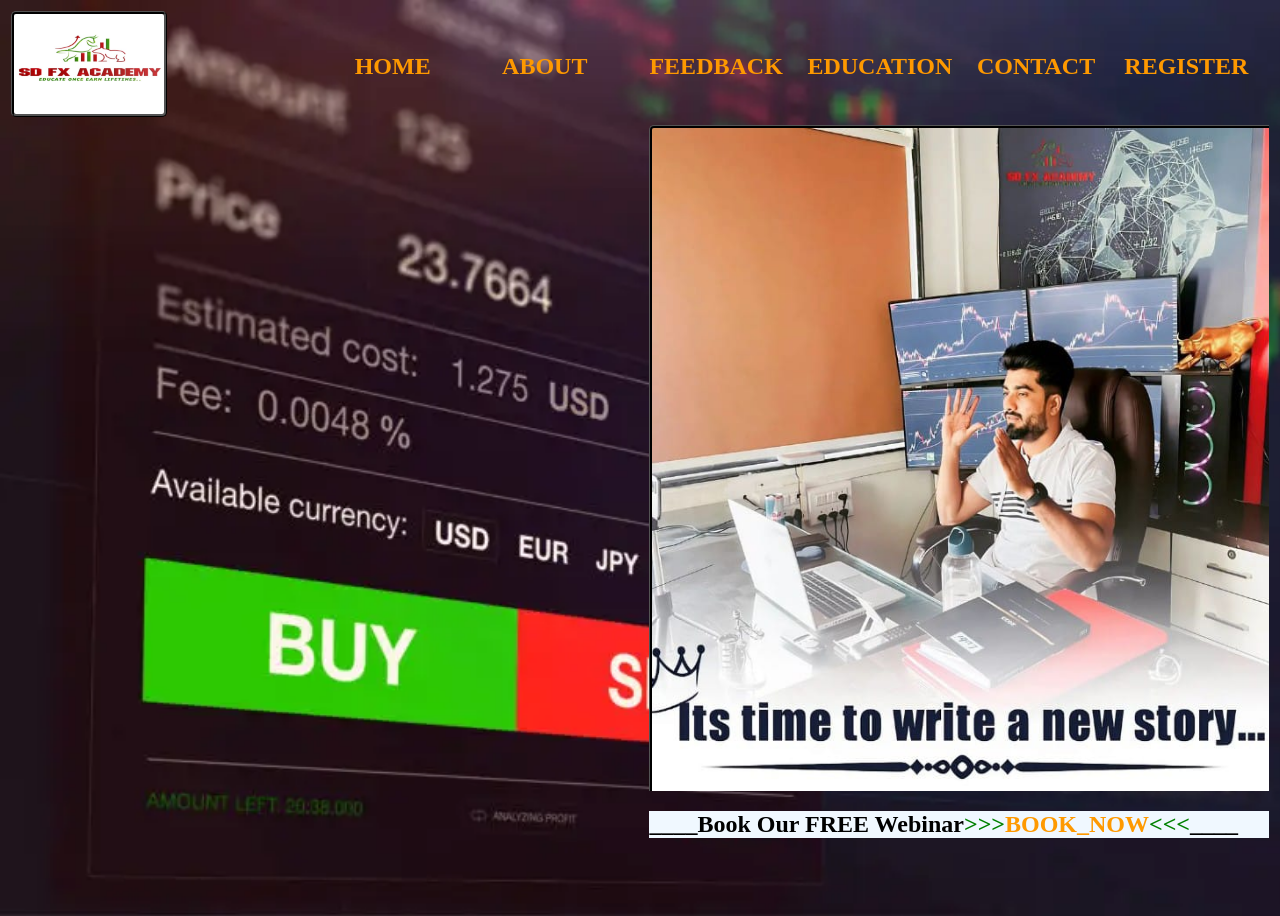
<file: SDFX-website/SDFX/index.html>
<!DOCTYPE html>
<html lang="en">
<head>
    <meta charset="UTF-8">
    <meta name="viewport" content="width=device-width, initial-scale=1.0">
    <title>SDFX Academy</title>
    <style>
        a{
            color: #fe9900;
            font-weight: bold;
            text-decoration-line: none;
            font-size: x-large;
        }
        img{
            border-radius : 5px ;
            border-color: black;
            border-style:ridge;
        }
        body{
            /* width: 100%;
            height: 100vh; */
            background-image:url('buy.webp');
            background-repeat: no-repeat;
            background-size: cover; 
            height: 100vh;
        }
        .banner{
            width: 100%;
            height: 74vh;
            position: relative;
            overflow: hidden;
        }
        .slider{
            width: 100%;
            height: 74vh;
            position:absolute;
            top: 0;
        }
        #slideImg{
            width: 100%;
            height: 74vh;
            animation: zoom 3s linear infinite;
        }
        @keyframes zoom {
            0% {transform: scale(1.3)}
            15%{transform:scale(1);}
            85% {transform:scale(1);}
            100% {transform:scale (1.3);}
        }
        
        
</style>
</head>
<body onload="slider()" width="100%" height="100vh">
    <nav>
        <div></div>
        <div></div>
        <div></div>
        <div></div>
        <div></div>
        <div></div>
        <div></div>
    </nav>
    <table>
        <tr>
            <td width="23.5%">
                <img src="SD.jpg" height="100px" width="150px"> 
            </td>
            <td width="10%">
                <a href="index.html">HOME</a>
            </td>
            <td width="10%">
                <a href="About.html">ABOUT</a>
            </td>
            <td width="10%">
                <a href="Student_Feedback.html">FEEDBACK</a>
            </td>
            <td width="10%">
                <a href="Education.html">EDUCATION</a>
            </td>
            <td width="10%">
                <a href="Contact.html">CONTACT</a>
            </td>
            <td width="10%">
                <a href="Register.html">REGISTER</a>
            </td>
        </tr>
        <tr>
            
            <td></td>
            <th></th>
            <th></th>
            <td colspan="4" style="color: black;">
                <div class="banner">
                    <div class="slider">
                        <img src="images/IMG1.jpg" id="slideImg">
                    </div>
                </div>
                <script>
                    var slideImg = document.getElementById("slideImg");
                    var images = new Array(
                        "images/IMG1.jpg",
                        "images/IMG2.jpg",
                        "images/IMG3.jpg",
                        "images/IMG4.jpg"
                    );
                    var len = images.length;
                    var i = 0;
                    function slider(){
                        if(i > len-1){
                            i = 0;
                        }
                        slideImg.src = images[i];
                        i++;
                        setTimeout('slider()',3000);
                    }
                </script>
                <p>
                    <h2 style="background-color: aliceblue;"><span>____Book Our FREE Webinar</span><b style="color: green;">>>></b><a href="Webinar.html"><span style="background-color: aliceblue;">BOOK_NOW</span></a><span style="color: green;"><<<</span>____</h2>
                </p>
            </td>
        </tr>
    </table>
</body>
</html>
</file>
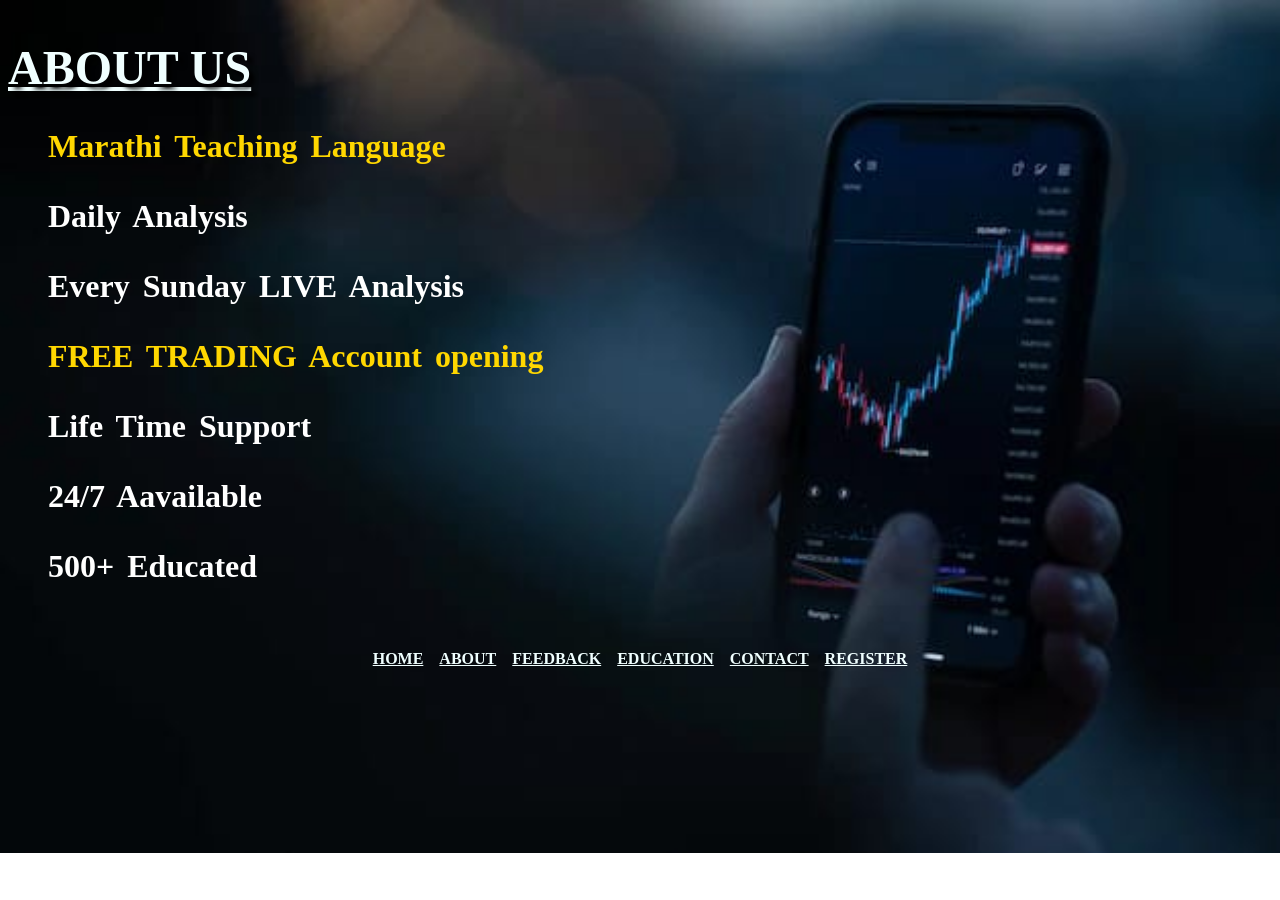
<file: SDFX-website/SDFX/About.html>
<!DOCTYPE html>
<html lang="en">
    <head>
        <meta name="viewport" content="width=device-width, initial-scale=1.0">
        <title>About SDFX</title>
        <style>
            body{
                background-image:url("ab.jpg");
                background-repeat: no-repeat;
                background-size: cover;
            }
            h1{
                text-align: left;
                color: azure;
                font-size: xxx-large;
                text-shadow: 5px 5px 4px black;
                text-decoration: underline;
            }
            li{

                text-align: left;
                color: white;
                height: 70px;
                font-size: xx-large;
                word-spacing: 5px;
                line-height: 22px;
    
            }
            table{
            margin-left: auto;
            margin-right: auto;

        
        } 
        td{
            font-weight: bold;
            
        }
        a{
            color: azure;
        }
        </style>
        
    </head>
<body>
    <section>
        <h1>ABOUT US</h1>
        <ul type="none">
            <li style="color: gold;"><b>Marathi Teaching Language</b></li>
            <li><b>Daily Analysis</b></li>
            <li><b>Every Sunday LIVE Analysis</b></li>
            <li style="color: gold;"><b>FREE TRADING Account opening</b></li>
            <li><b>Life Time Support</b></li>
            <li><b>24/7 Aavailable</b></li>
            <li><b>500+ Educated</b></li>
        </ul>
    
    <table cellpadding="7px">
        <tr>
            <td width="10px">
                <a href="index.html">HOME</a>
            </td>
            <td width="10px">
                <a href="About.html">ABOUT</a>
            </td>
            <td width="10px">
                <a href="Student_Feedback.html">FEEDBACK</a>
            </td>
            <td width="10px">
                <a href="Education.html">EDUCATION</a>
            </td>
            <td width="10px">
                <a href="Contact.html">CONTACT</a>
            </td>
            <td width="10px">
                <a href="Register.html">REGISTER</a>
            </td>
        </tr>
    </table>
    </section>
</body>
</html>
</file>
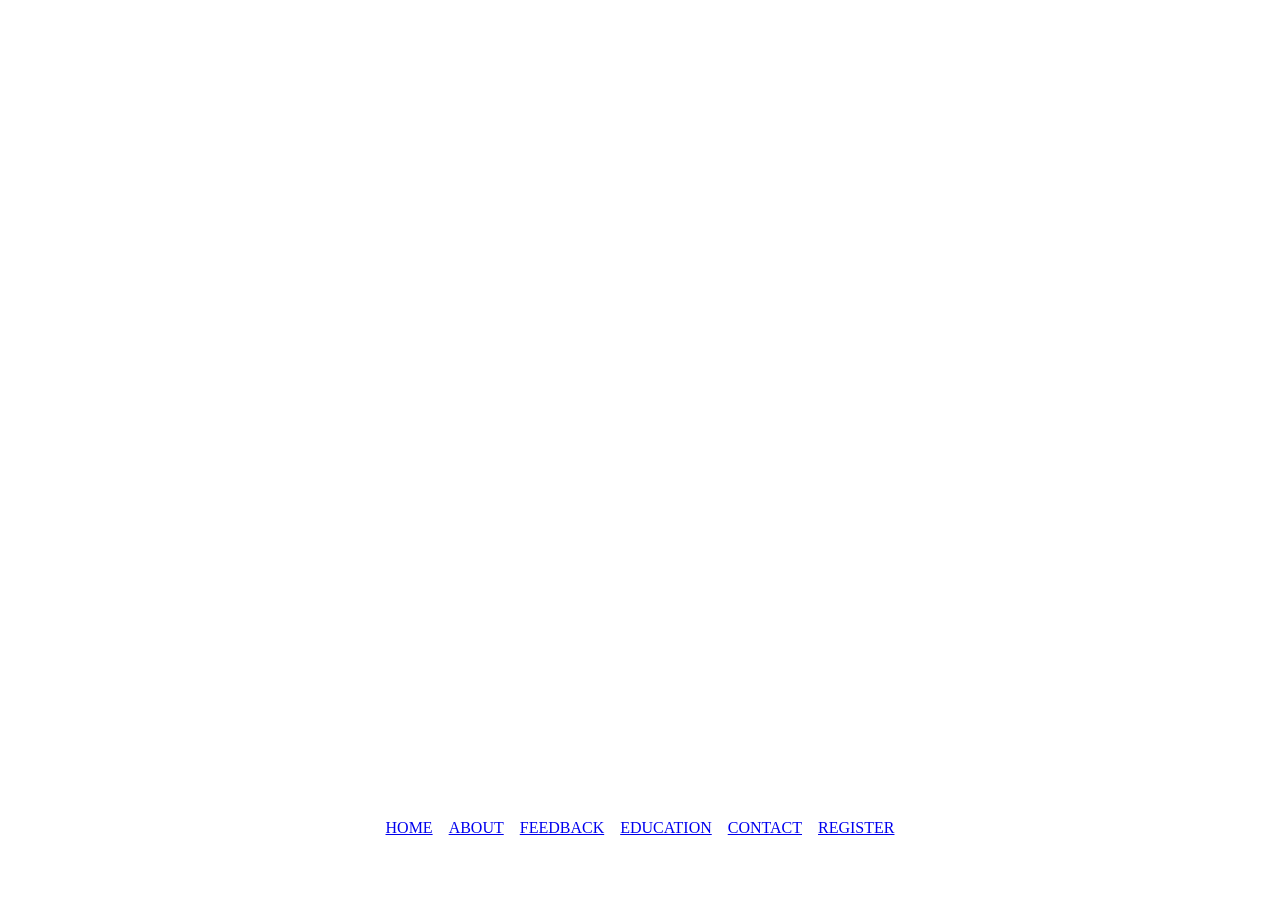
<file: SDFX-website/SDFX/button.html>
<!DOCTYPE html>
<html lang="en">
<head>
    <meta charset="UTF-8">
    <meta name="viewport" content="width=device-width, initial-scale=1.0">
    <title>Document</title>
    <style>
        table{
            margin-left: auto;
            margin-right: auto;
            margin-top: 90vh;
        }
    </style>
</head>
<body>
    <table cellpadding="7px">
        <tr>
            <td width="10px">
                <a href="Home.html">HOME</a>
            </td>
            <td width="10px">
                <a href="About.html">ABOUT</a>
            </td>
            <td width="10px">
                <a href="Student_Feedback.html">FEEDBACK</a>
            </td>
            <td width="10px">
                <a href="Education.html">EDUCATION</a>
            </td>
            <td width="10px">
                <a href="Contact.html">CONTACT</a>
            </td>
            <td width="10px">
                <a href="Register.html">REGISTER</a>
            </td>
        </tr>
    </table>
</body>
</html>
</file>
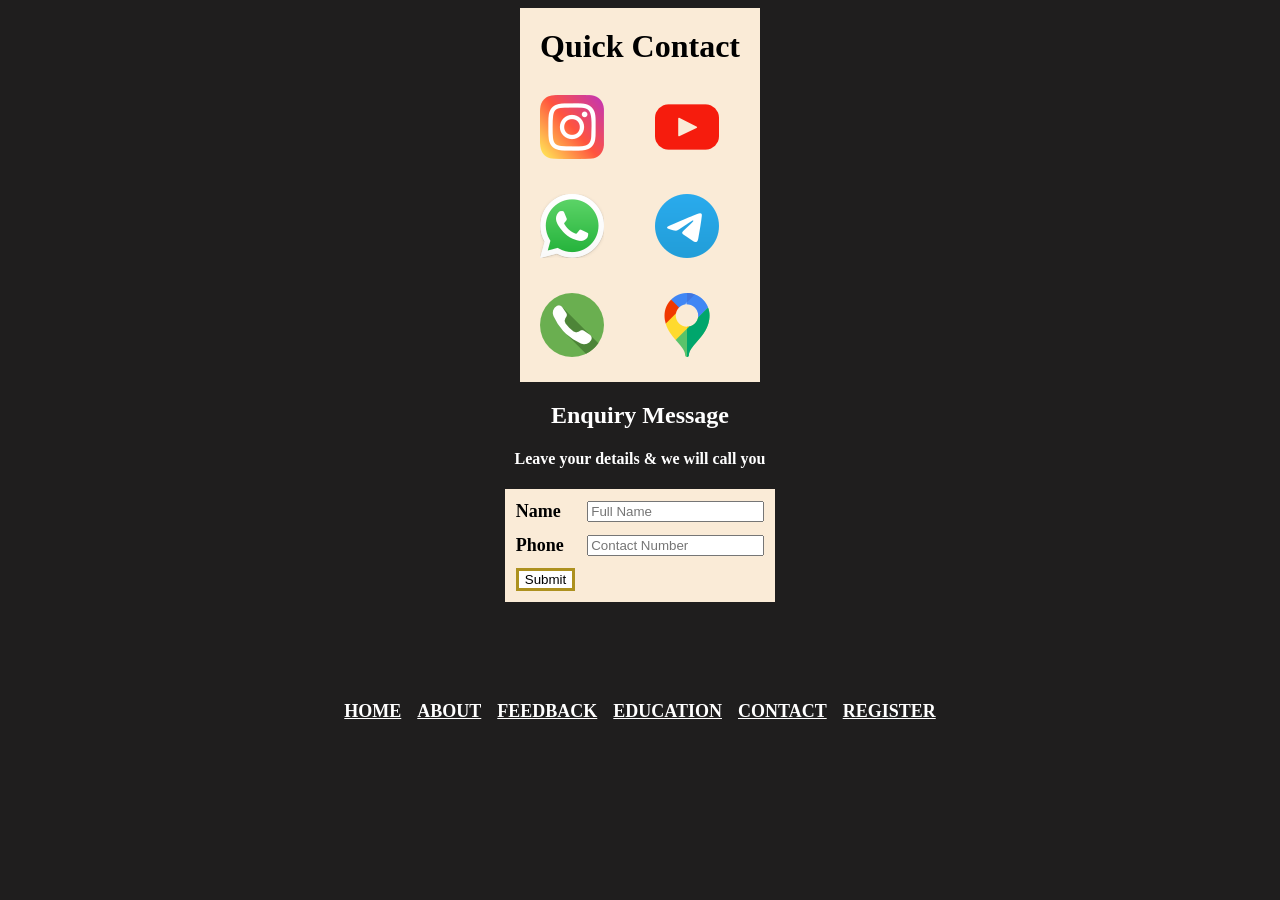
<file: SDFX-website/SDFX/Contact.html>
<!DOCTYPE html>
<html lang="en">
<head>
    <meta name="viewport" content="width=device-width, initial-scale=1.0">
    <title>Contact to SDFX</title>
    <style>
        body{
            background-color:rgb(31, 30, 30);
        }
        
        section{
            background-color: transparent;
        }
        table{
            background-color: antiquewhite;
            margin-left:auto;
            margin-right:auto;
        }
        th{
            font-size: xx-large;
            font-weight: bold;
        }
        td{
            text-decoration-color: #fff;
            font-size: large;
            font-weight: bold;
        }
        h2{
            color: #fff;
            text-align: center;
        }
        h4{
            color: #fff;
            text-align: center;
        }
        a{
            color: #fff;
        }
        .button {
            background-color: #4CAF50;
            border: none;
            color: white;
            padding: 8px 32px;
            text-align: center;
            text-decoration: none;
            display: inline-block;
            font-size: 18px;
            margin: 4px 2px;
            transition-duration: 0.4s;
            cursor: pointer;
        }
        .button1 {
            background-color: white; 
            color: black; 
            border: 3px solid hwb(48 12% 32%);
        }

        .button1:hover {
            background-color: hwb(48 12% 32%);
            color: white;
        }
    </style>
</head>
<body>
    <table cellpadding="10px" cellspacing="10px">
        <tr>
            <th colspan="2">Quick Contact</th>
        </tr>
        <tr>
            <td><a href="https://instagram.com/sdfxtradingacademy?igshid=MzRlODBiNWFlZA==" target="_blank"><img src="instagram (1).png"></a></td>
            <td><a href="https://youtube.com/@SDFXAcademyPune" target="_blank"><img src="youtube.png"></a></td>
        </tr>
        <tr>
            <td><a href="https://api.whatsapp.com/send?phone=9175587889" target="_blank"><img src="whatsapp.png"></a></td>
            <td><a href="https://t.me/sdfxacademy" target="_blank"><img src="telegram.png"></a></td>
        </tr>
        <tr>
            <td><a href="tel:9175384646" target="_blank"><img src="phone.png"></a></td>
            <td><a href="https://maps.app.goo.gl/yTJcmS58u6Tb4auF7" target="_blank"><img src="google-maps.png"></a></td>
        </tr>
    </table>
    <h2>Enquiry Message</h2>
    <h4>Leave your details & we will call you</h4>
    <table cellspacing="10px">
        <form action="https://script.google.com/macros/s/AKfycbwLz4SOpE1RnM8qn5KzJ9ZkbYmWKU5VOM2K7qOCnmZgRGntIFtFwyLZ2Uar6IX7PuA/exec" method="post">
       
            <tr>
                <td><label for="name">Name</label></td>
                <td><input type="text" id="name" name="name" placeholder="Full Name"></td>
            </tr>
            <tr>
                <td><label for="phone">Phone</label></td>
                <td><input type="tel" id="phone" name="phone" placeholder="Contact Number" pattern="[0-9]{10}" required/></td>
            </tr>
         
            <tr>
                <td><input type="submit" class="button1"></td>
                
            </tr>
        </form>
    </table>
    <table cellpadding="7px" style="margin-top: 90px; background-color: transparent;">
        <tr>
            <td width="10px">
                <a href="index.html">HOME</a>
            </td>
            <td width="10px">
                <a href="About.html">ABOUT</a>
            </td>
            <td width="10px">
                <a href="Student_Feedback.html">FEEDBACK</a>
            </td>
            <td width="10px">
                <a href="Education.html">EDUCATION</a>
            </td>
            <td width="10px">
                <a href="Contact.html">CONTACT</a>
            </td>
            <td width="10px">
                <a href="Register.html">REGISTER</a>
            </td>
        </tr>
    </table>
</body>
</html>
</file>
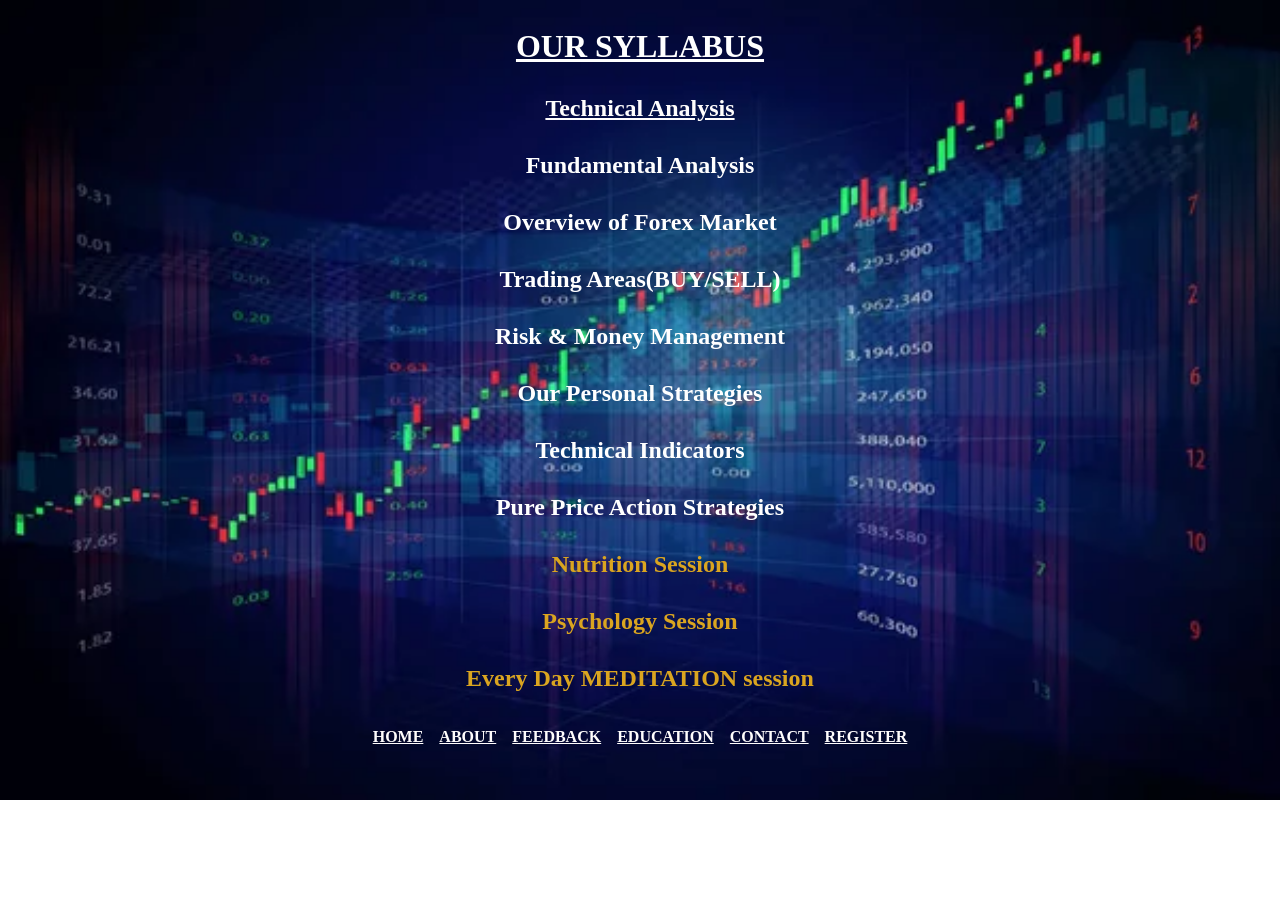
<file: SDFX-website/SDFX/Education.html>
<!DOCTYPE html>
<html lang="en">
<head>
    <meta name="viewport" content="width=device-width, initial-scale=1.0">
    <title>Education Policy of SDFX</title>
    <style>
        body{
            background-image: url("syllbus.jpg");
            background-repeat: no-repeat;
            background-size: cover;
        }
        td{
            text-align: center;
            color: white;
            font-size: x-large;
            font-weight: bold;
        }
        th{
            color: white;
            font-size: xx-large;
            text-decoration: underline;
        }
        table{
           
           margin-left: auto;
           margin-right: auto;
          
        }
        a{
            font-size:medium;
            color: rgb(255, 253, 253);
        }
    </style>
</head>
<body>
    <table cellpadding="10px" cellspacing="10px">
        <tr>
            <th>OUR SYLLABUS</th>
        </tr>
        <tr>
            <td><a href="Technical.html" style="font-size: x-large;">Technical Analysis</a></td>
        </tr>
        <tr>
            <td>Fundamental Analysis</td>
        </tr>
        <tr>
            <td>Overview of Forex Market</td>
        </tr>
        <tr>
            <td>Trading Areas(BUY/SELL)</td>
        </tr>
        <tr>
            <td>Risk & Money Management</td>
        </tr>
        <tr>
            <td>Our Personal Strategies</td>
        </tr>
        <tr>
            <td>Technical Indicators</td>
        </tr>
        <tr>
            <td>Pure Price Action Strategies</td>
        </tr>
        <tr>
            <td><b  style="color:goldenrod">Nutrition Session</b></td>
        </tr>
        <tr>
            <td><b  style="color:goldenrod ">Psychology Session</b></td>
        </tr>
        <tr>
            <td><b style="color:goldenrod">Every Day MEDITATION session</b></td>
        </tr>
    </table>
    <table cellpadding="7px">
        <tr>
            <td width="10px">
                <a href="index.html"><b>HOME</b></a>
            </td>
            <td width="10px">
                <a href="About.html"><b>ABOUT</b></a>
            </td>
            <td width="10px">
                <a href="Student_Feedback.html"><b>FEEDBACK</b></a>
            </td>
            <td width="10px">
                <a href="Education.html"><b>EDUCATION</b></a>
            </td>
            <td width="10px">
                <a href="Contact.html"><b>CONTACT</b></a>
            </td>
            <td width="10px">
                <a href="Register.html"><b>REGISTER</b></a>
            </td>
        </tr>
    </table>
</body>
</html>
</file>
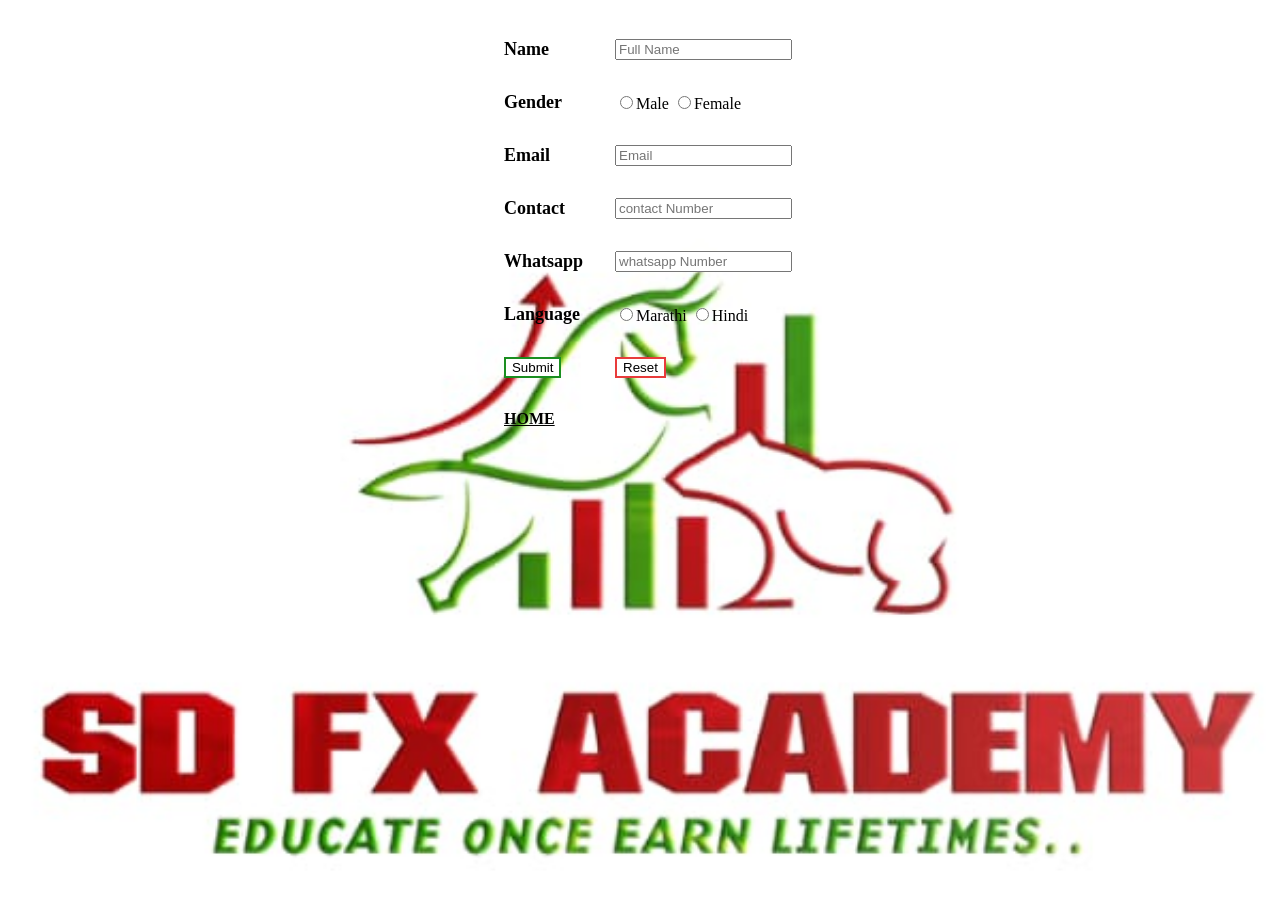
<file: SDFX-website/SDFX/Register.html>
<!DOCTYPE html>
<html lang="en">
<head>
    <meta name="viewport" content="width=device-width, initial-scale=1.0">
    <title>Register in SDFX</title>
    <style>
        body{
            background-image: url("SD.jpg");
            background-repeat: no-repeat;
            background-size:cover; 
            width: 100%;
            height: 100vh;
        }
        form{
           text-align: justify;  
              
        }
        table{
            /* background-color: bisque; */
            margin-left: auto;
            margin-right: auto; 
        }
        label{
            font-size: large;
            font-weight: bold;
        }
        .button {
            background-color: #4CAF50;
            border: none;
            color: white;
            padding: 8px 32px;
            text-align: center;
            text-decoration: none;
            display: inline-block;
            font-size: 16px;
            margin: 4px 2px;
            transition-duration: 0.4s;
            cursor: pointer;
        }
        .button1 {
            background-color: white; 
            color: black; 
            border: 2px solid hsl(123, 69%, 33%);
        }

        .button1:hover {
            background-color: hsl(123, 69%, 33%);
            color: white;
        }
        .button {
            background-color:hsl(0, 79%, 57%);
            border: none;
            color: white;
            padding: 8px 32px;
            text-align: center;
            text-decoration: none;
            display: inline-block;
            font-size: 16px;
            margin: 4px 2px;
            transition-duration: 0.4s;
            cursor: pointer;
        }
        .button2 {
            background-color: white; 
            color: black; 
            border: 2px solid hsl(0, 79%, 57%);
        }

        .button2:hover {
            background-color: hsl(0, 79%, 57%);
            color: white;
        }

    </style>
</head>
<body>
    <table cellspacing="30px">
        <form action="https://script.google.com/macros/s/AKfycbzz3bNjB6-9uKdwDI-7-nE8IAyKHYkpSiypLvCSFxpUg_kQGCVkK9NcUKv0Ks0-fWgnEQ/exec" method="post">
       
            <tr>
                <td> <label for="Name">Name</label></td>
                <td> <input type="text" id="Name" name="Name" placeholder="Full Name"><br></td>
            </tr>

            <tr>
                <td><label for="Gender">Gender</label></td>
                <td><input type="radio" id="Gender" name="Gender" value="Male">Male
                    <input type="radio" id="Gender" name="Gender" value="Female">Female
                </td>
            </tr>

            <tr>
                <td><label for="Email">Email</label></td>
                <td><input type="text" id="Email" name="Email" placeholder="Email"></td>
            </tr>
            
            <tr>
                <td><label for="Contact">Contact</label></td>
                <td><input type="tel" id="Contact" name="Contact" placeholder="contact Number" pattern="[0-9]{10}" required/></td>
            </tr>

            <tr>
                <td><label for="Whatsapp">Whatsapp</label></td>
                <td><input type="tel" id="Whatsapp" name="Whatsapp" placeholder="whatsapp Number" pattern="[0-9]{10}" required/></td>
            </tr>

            <tr>
                <td><label for="Language">Language</label></td>
                <td><input type="radio" id="Language" name="Language" value="Marathi">Marathi
                <input type="radio" id="Language" name="Language" value="Hindi">Hindi</td>
            </tr>
         
            <tr>
                <td><input type="submit" class="button1"></td>
                
            
                <td><input type="reset" class="button2"></td>
            </tr>
            
            <td width="10px" >
                <a href="index.html" style="color: black;"><b>HOME</b></a>
            </td>
        </form>
    </table>
</body>
</html>
</file>
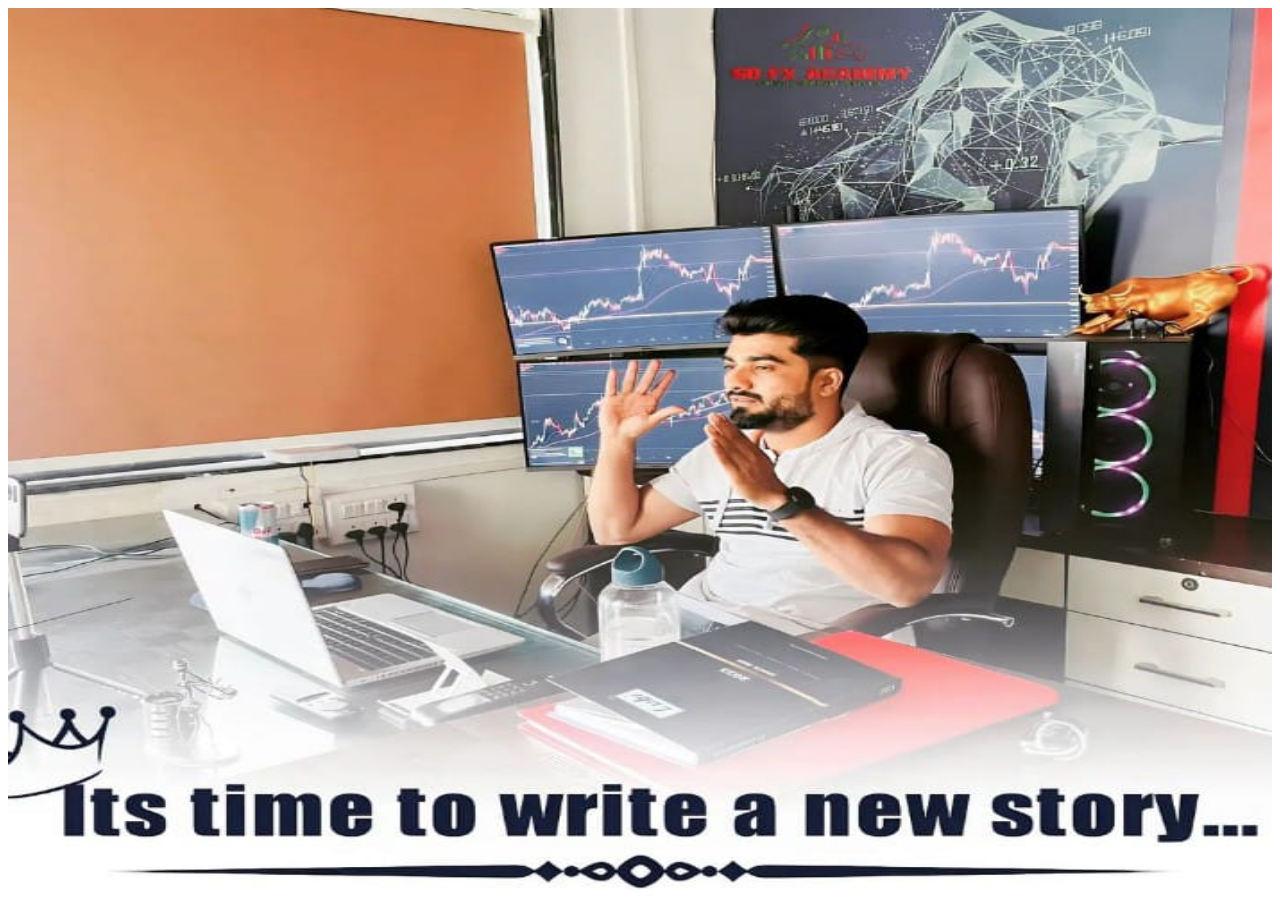
<file: SDFX-website/SDFX/slide.html>
<!DOCTYPE html>
<html lang="en">
<head>
    <meta charset="UTF-8">
    <meta name="viewport" content="width=device-width, initial-scale=1.0">
    <title>Document</title>
    <style>
        .banner{
            width: 100%;
            height: 100vh;
            position: relative;
            overflow: hidden;
        }
        .slider{
            width: 100%;
            height: 100vh;
            position:absolute;
            top: 0;
        }
        #slideImg{
            width: 100%;
            height: 100%;
            animation: zoom 3s linear infinite;
        }
        @keyframes zoom {
            0% {transform: scale(1.3)}
            15%{transform:scale(1);}
            85% {transform:scale(1);}
            100% {transform:scale (1.3);}
        }

    </style>
</head>
<body onload="slider()">
    <div class="banner">
        <div class="slider">
            <img src="images/IMG1.jpg" id="slideImg">
        </div>
    </div>
    <script>
        var slideImg = document.getElementById("slideImg");
        var images = new Array(
            "images/IMG1.jpg",
            "images/IMG2.jpg",
            "images/IMG3.jpg"
        );
        var len = images.length;
        var i = 0;
        function slider(){
            if(i > len-1){
                i = 0;
            }
            slideImg.src = images[i];
            i++;
            setTimeout('slider()',3000);
        }
    </script>
</body>
</html>
</file>
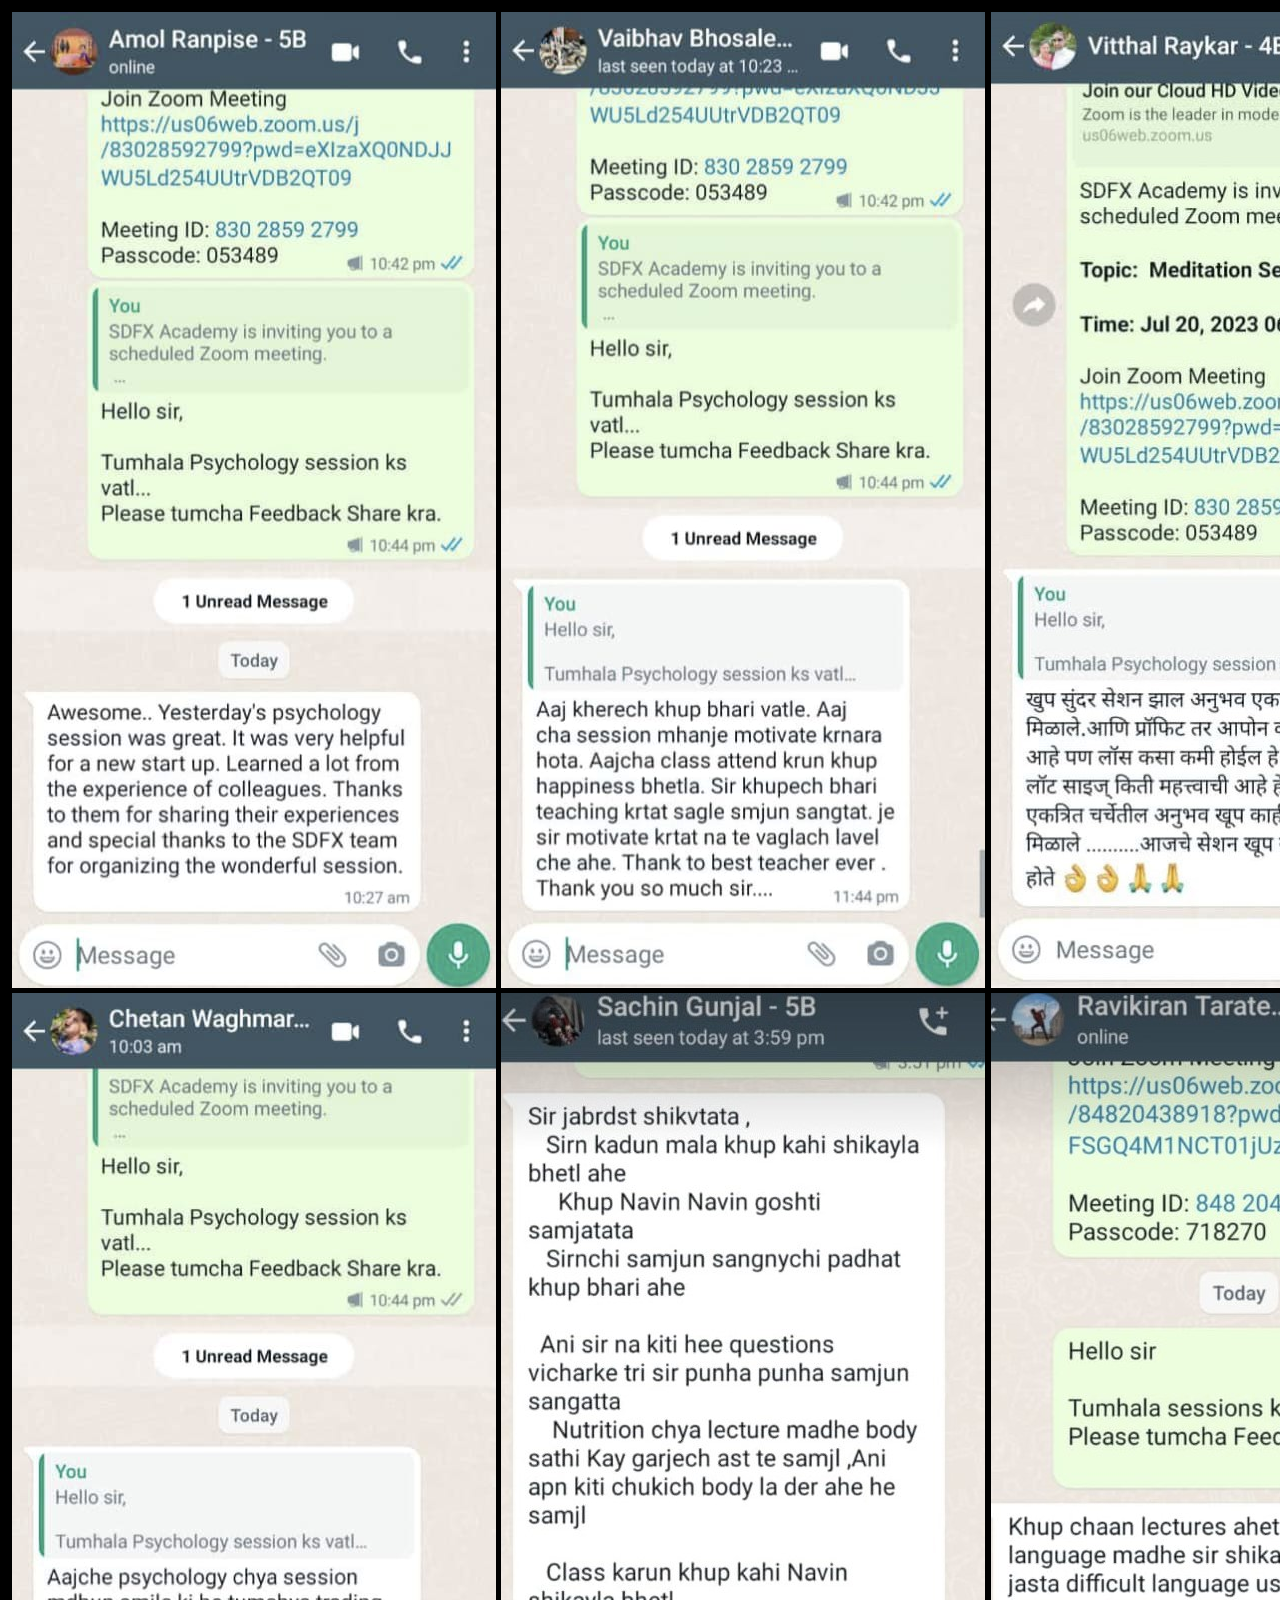
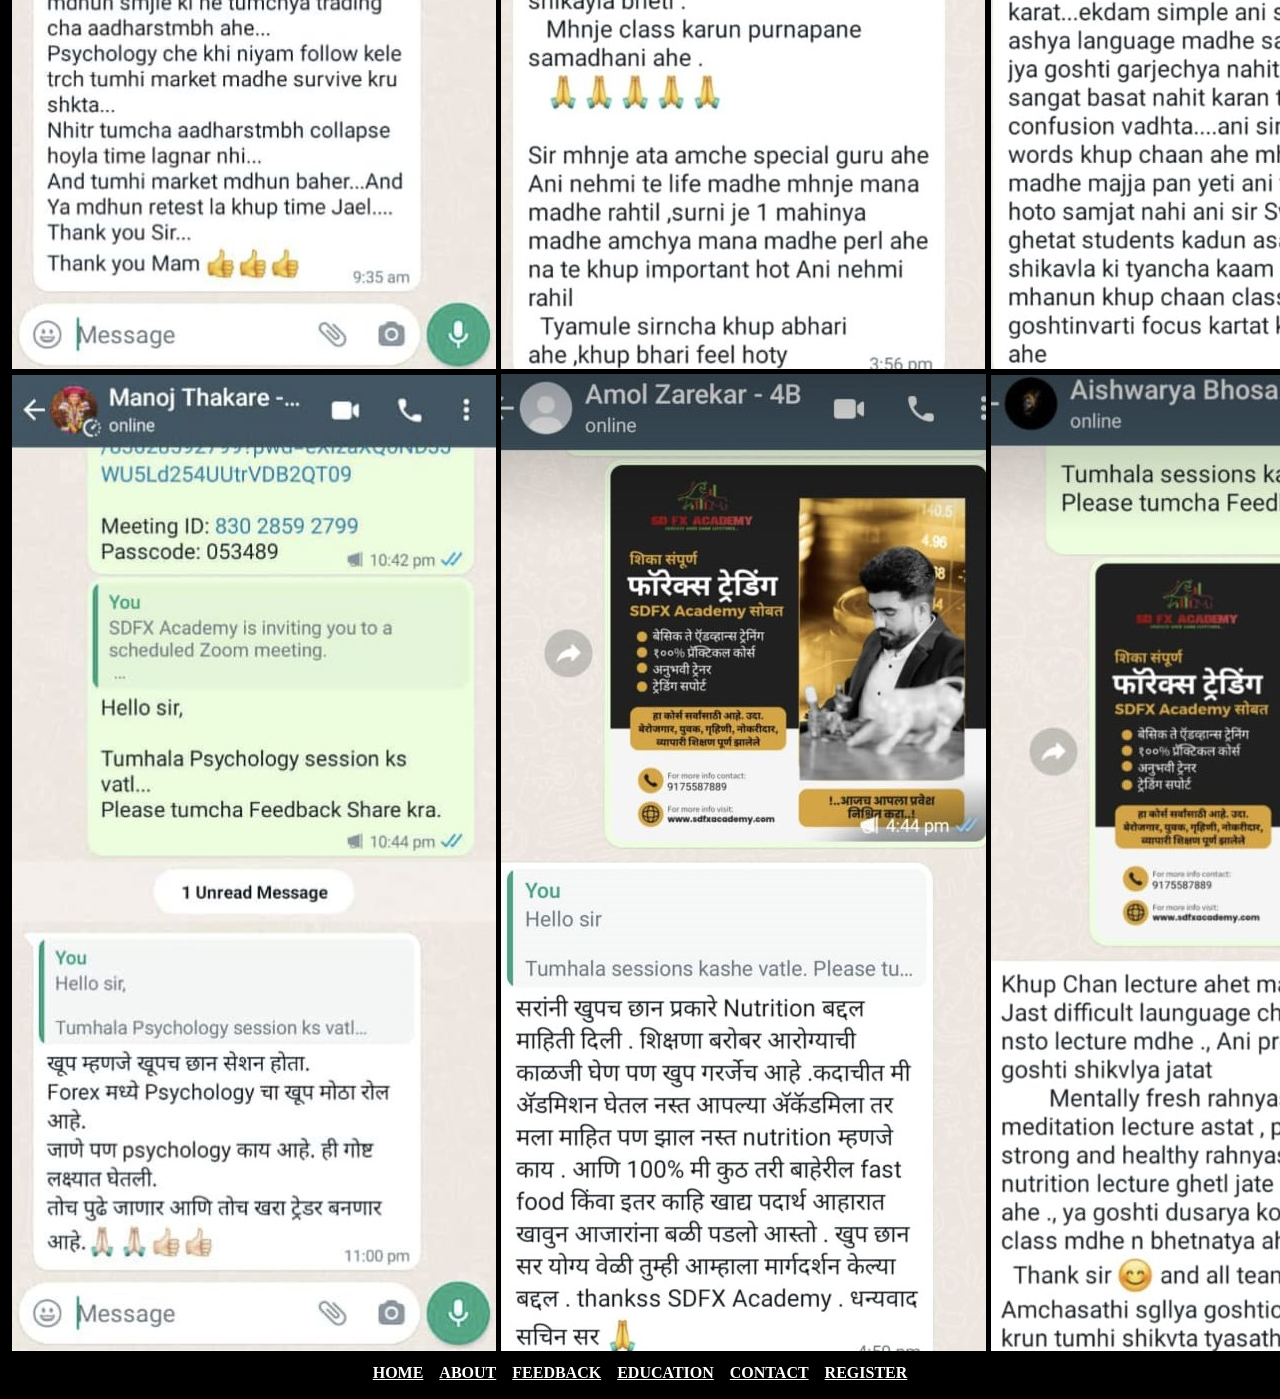
<file: SDFX-website/SDFX/Student_Feedback.html>
<html>

<head>
  <meta charset="UTF-8">
  <meta name="viewport" content="width=device-width, initial-scale=1.0">
  <title>Student_Feedback</title>
  <style>
    body{
      background-color: black;
    }
    a{
      color: white;
      font-weight: bold;
    }
  </style>
</head>

<body>
  <table cellpading="3px" cellspacing="3px">
    <tr>
      <td><img src="feed1.jpg"></td>
      <td><img src="feed2.jpg"></td>
      <td><img src="feed3.jpg"></td>
    </tr>
    <tr>
      <td><img src="feed4.jpg"></td>
      <td><img src="feed5.jpg"></td>
      <td><img src="feed6.jpg"></td>
    </tr>
    <tr>
      <td><img src="feed7.jpg"></td>
      <td><img src="feed8.jpg"></td>
      <td><img src="feed9.jpg"></td>
    </tr>
  </table>
  <table cellpadding="7px" style="margin-left: auto; margin-right: auto;">
    <tr>
        <td width="10px">
            <a href="index.html"><b>HOME</b></a>
        </td>
        <td width="10px">
            <a href="About.html"><b>ABOUT</b></a>
        </td>
        <td width="10px">
            <a href="Student_Feedback.html"><b>FEEDBACK</b></a>
        </td>
        <td width="10px">
            <a href="Education.html"><b>EDUCATION</b></a>
        </td>
        <td width="10px">
            <a href="Contact.html"><b>CONTACT</b></a>
        </td>
        <td width="10px">
            <a href="Register.html"><b>REGISTER</b></a>
        </td>
    </tr>
</table>
</body>
</html>
</file>
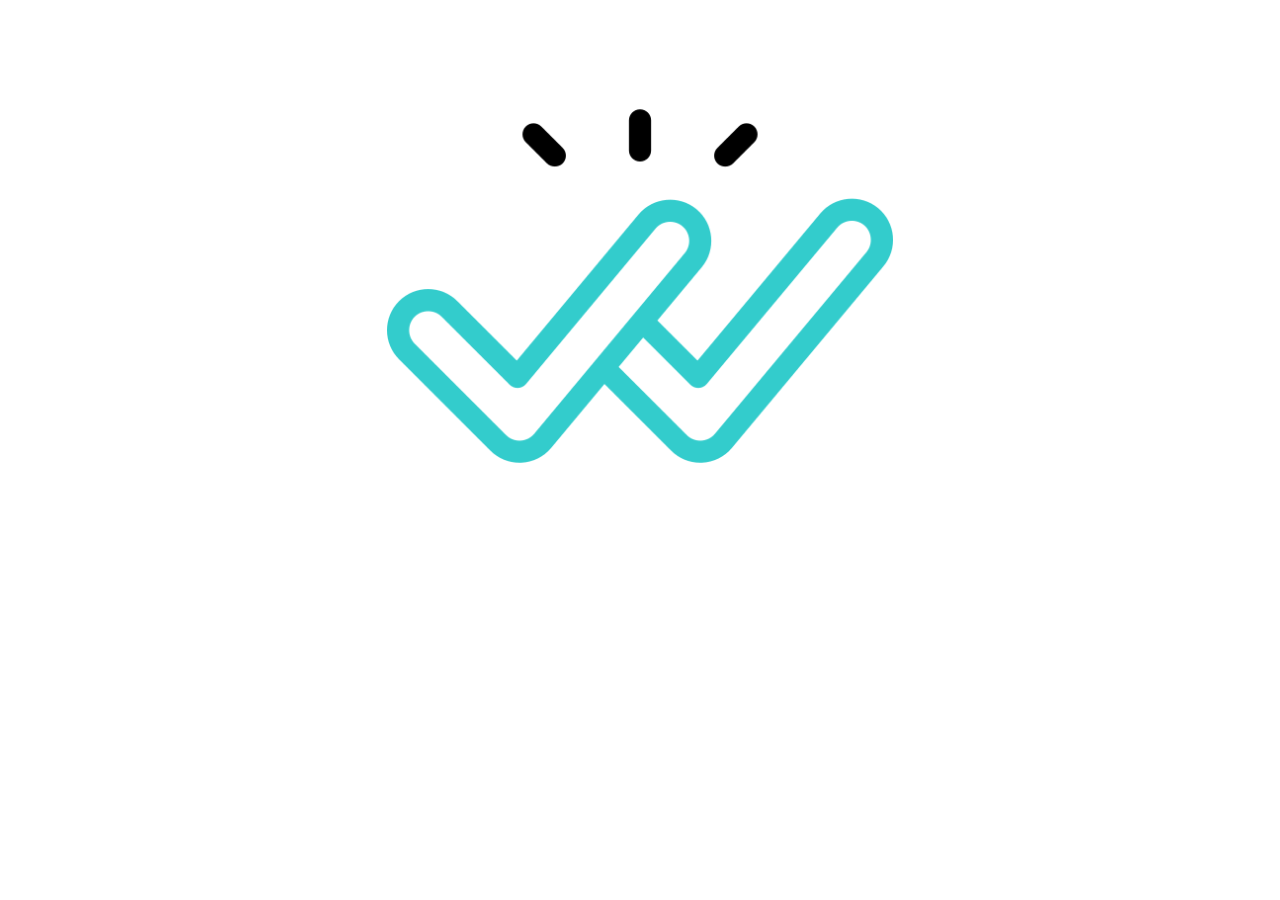
<file: SDFX-website/SDFX/Submit.html>
<!DOCTYPE html>
<html lang="en">
<head>
    <title>Successfully Done</title>
    <style>
        img{ 
            width: 40%;         
            height: 40%;
            margin-left: 30%;
            margin-top: 25px;
        }
    </style>
</head>
<body>
    <img src="double-check.png">
</body>
</html>
</file>
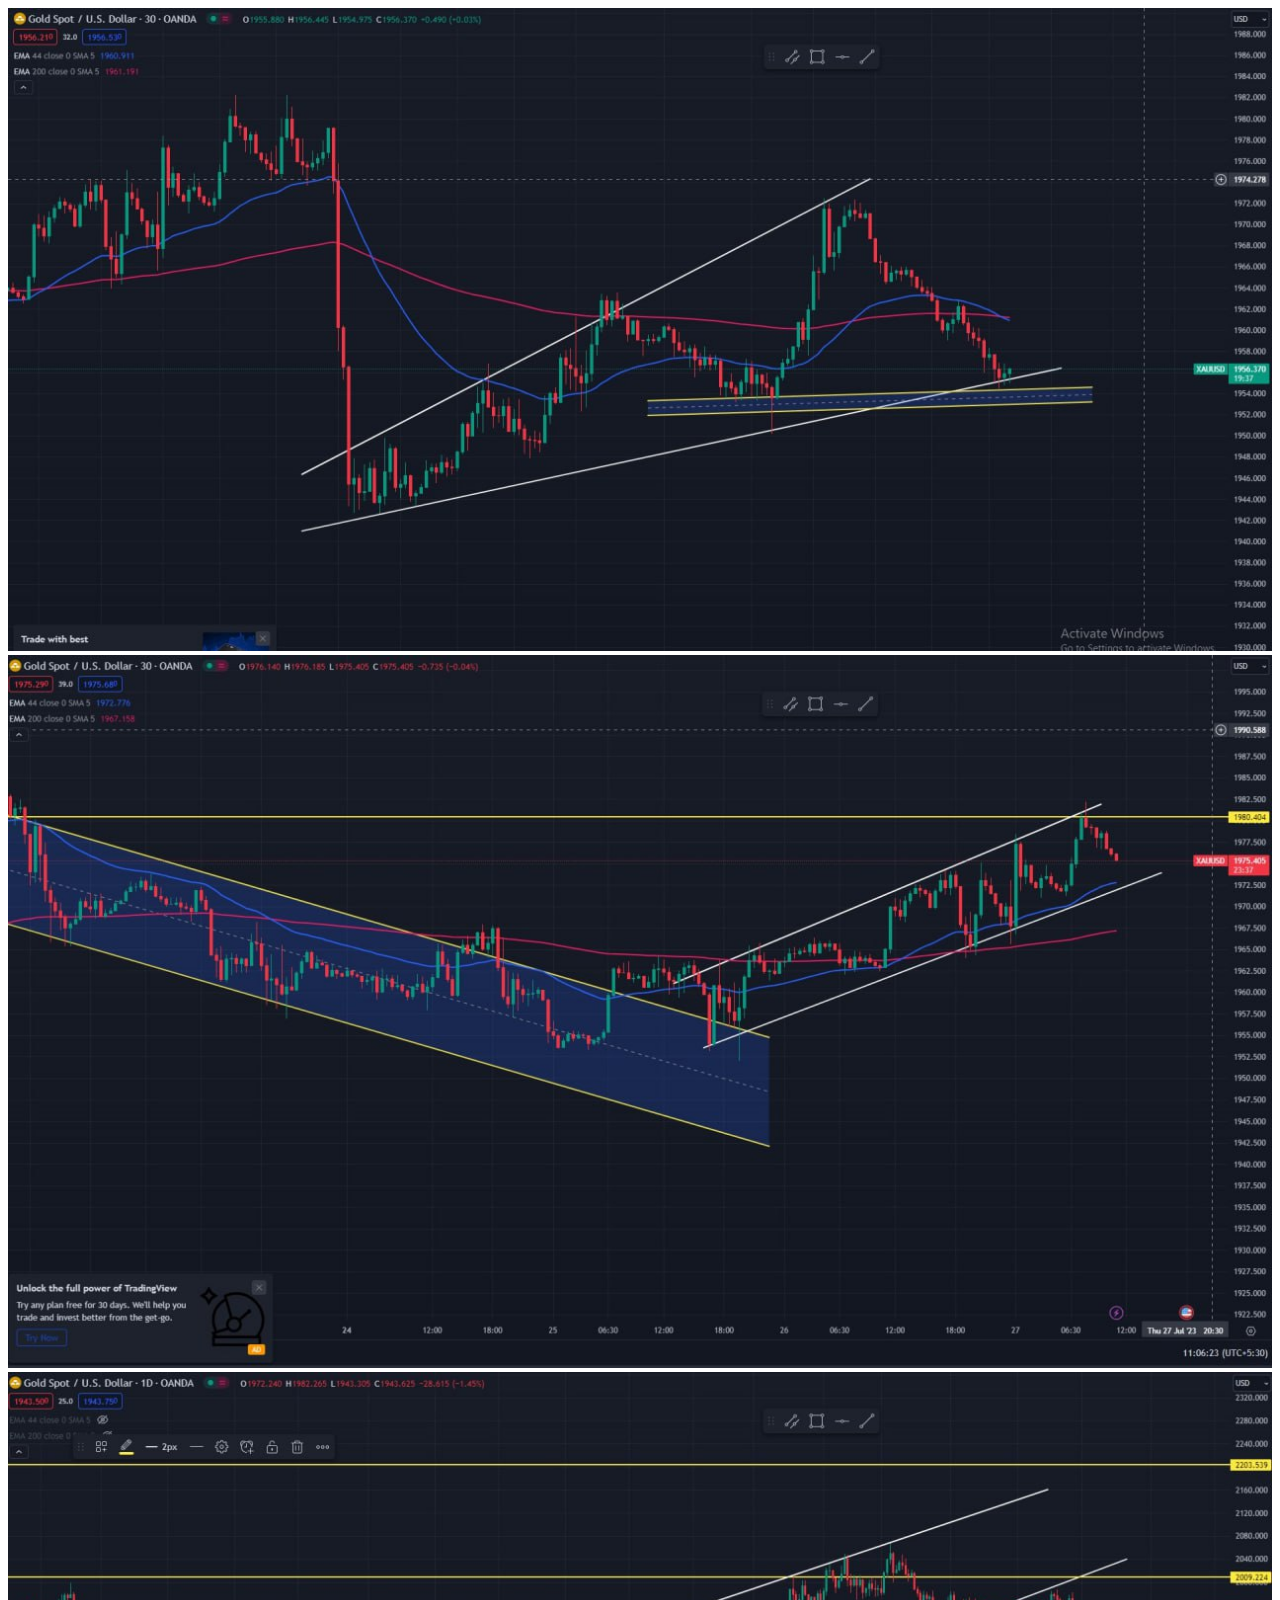
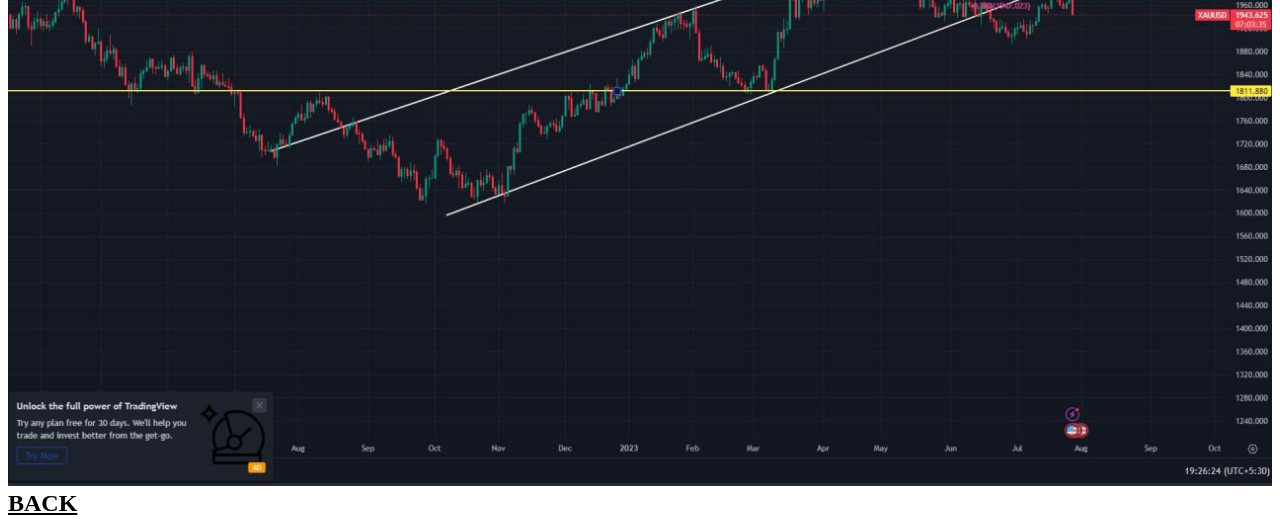
<file: SDFX-website/SDFX/Technical.html>
<!DOCTYPE html>
<html lang="en">
<head>
    <meta name="viewport" content="width=device-width, initial-scale=1.0">
    <style>
        img{
            width: 100%;
        }
        a{
            font-size: x-large;
            font-weight: bold;
            color: black;
        }
    </style>
</head>
<body>
    <img src="tech1.jpg">
    <img src="tech2.jpg">
    <img src="tech3.jpg">
    <a href="Education.html">BACK</a>
</body>
</html>
</file>
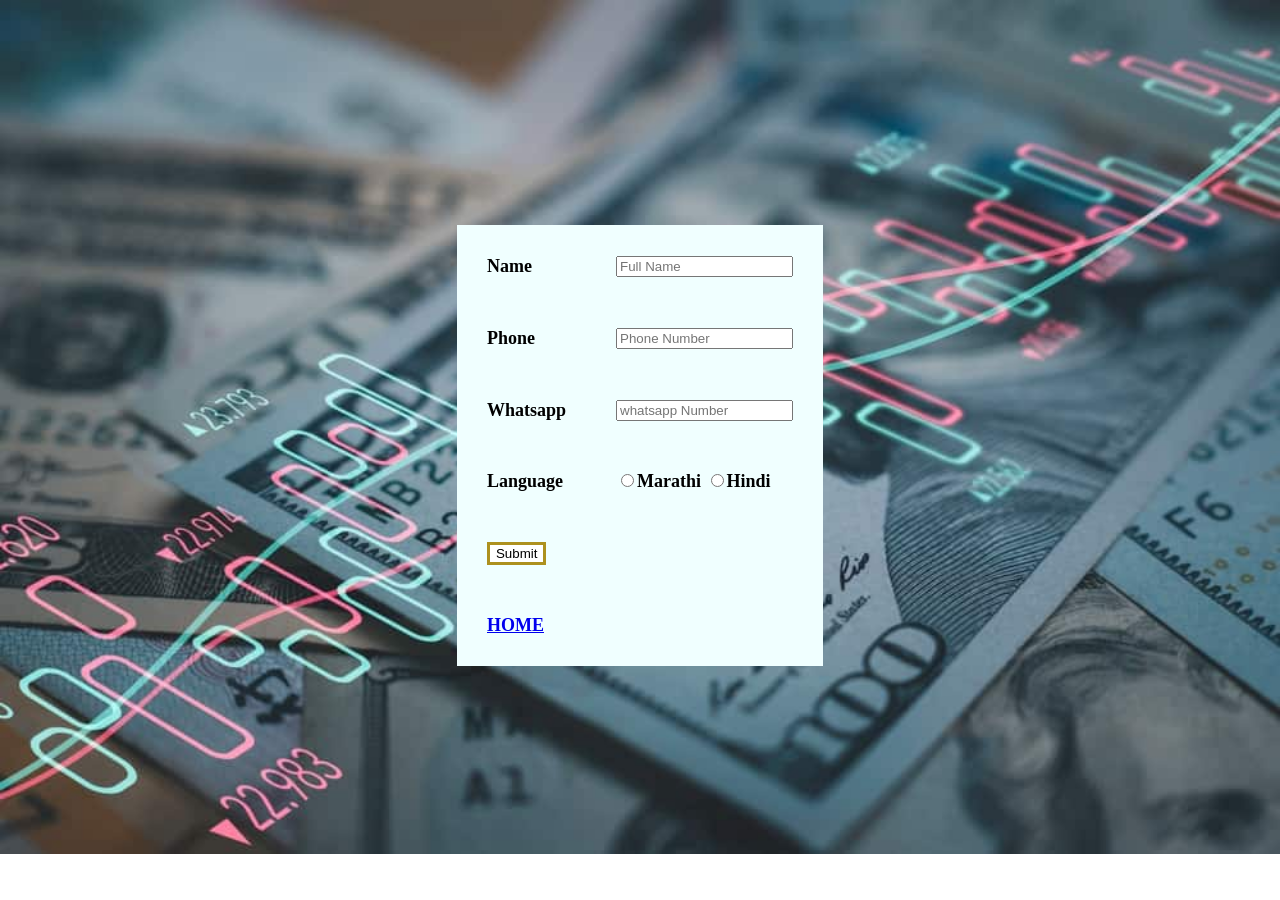
<file: SDFX-website/SDFX/Webinar.html>
<!DOCTYPE html>
<html lang="en">
<head>
    <meta charset="UTF-8">
    <meta name="viewport" content="width=device-width, initial-scale=1.0">
    <title>Book our FREE Webinar</title>
    <style>
        body{
            background-image: url("forex.jpg");
            background-repeat: no-repeat;
            background-size: cover;
        
        }
        table{
            background-color: azure;
            margin-left: auto;
            margin-right: auto;
            margin-top: 25vh;
            margin-bottom: 20vh;
        }
        td{
            font-size:large;
            font-weight: bold;
        }
        .button {
            background-color: #4CAF50;
            border: none;
            color: white;
            padding: 8px 32px;
            text-align: center;
            text-decoration: none;
            display: inline-block;
            font-size: 16px;
            margin: 4px 2px;
            transition-duration: 0.4s;
            cursor: pointer;
        }
        .button1 {
            background-color: white; 
            color: black; 
            border: 3px solid hwb(48 12% 32%);
        }

        .button1:hover {
            background-color: hwb(48 12% 32%);
            color: white;
        }
    </style>
</head>
<body>
    <table cellspacing="10px" cellpadding="20px">
        <form action="https://script.google.com/macros/s/AKfycbx-SxfwcBSDkUTlyhBsZDdb37EV2gREturAHLBPUPLyuiF4wjQRIoObnRIXbEt8ZR4_yQ/exec" method="post">
       
            <tr>
                <td><label for="Name">Name</label></td>
                <td><input type="text" id="Name" placeholder="Full Name" name="Name"></td>
            </tr>
            <tr>
                <td><label for="Phone">Phone</label></td>
                <td><input type="tel" id="Phone" name="Phone" placeholder="Phone Number" pattern="[0-9]{10}" required/></td>
            </tr>
            <tr>
                <td><label for="Whatsapp">Whatsapp</label></td>
                <td><input type="tel" id="Whatsapp"  name="Whatsapp" placeholder="whatsapp Number" pattern="[0-9]{10}" required/></td>
            </tr>
            <tr>
                <td><label for="button">Language</label></td>
                <td><input type="radio" id="button" name="Language" value="Marathi">Marathi
                <input type="radio" id="button" name="Language" value="Hindi">Hindi</td>
            </tr>
            <tr>
                <td><input type="submit" class="button1"></td>
                
            </tr>
            <tr>
                <td><a href="index.html">HOME</a></td>
            </tr>
        </form>
    </table>
</body>
</html>
</file>
